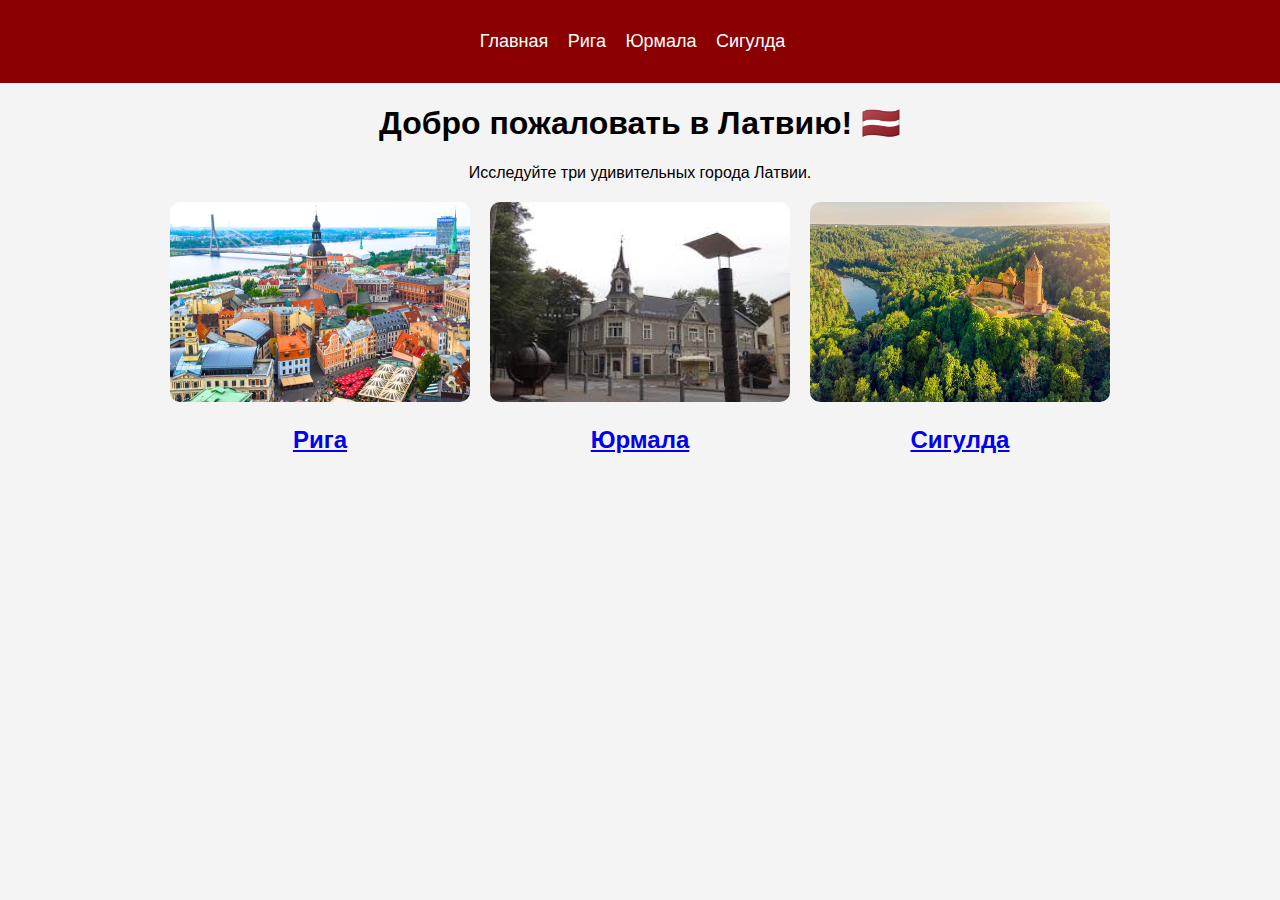
<file: index.html>
<!DOCTYPE html>
<html lang="ru">
<head>
    <meta charset="UTF-8">
    <meta name="viewport" content="width=device-width, initial-scale=1.0">
    <title>Путешествие по Латвии</title>
    <link rel="stylesheet" href="css/style.css">
    <base href="https://nirvandgupshob.github.io/test/">
    <script type="text/javascript">
    (function(c,l,a,r,i,t,y){
        c[a]=c[a]||function(){(c[a].q=c[a].q||[]).push(arguments)};
        t=l.createElement(r);t.async=1;t.src="https://www.clarity.ms/tag/"+i;
        y=l.getElementsByTagName(r)[0];y.parentNode.insertBefore(t,y);
    })(window, document, "clarity", "script", "qj0ry34sac");
    </script>
</head>
<body>
    <header>
        <nav>
            <ul>
                <li><a href="index.html">Главная</a></li>
                <li><a href="pages/riga.html">Рига</a></li>
                <li><a href="pages/jurmala.html">Юрмала</a></li>
                <li><a href="pages/sigulda.html">Сигулда</a></li>
            </ul>
        </nav>
    </header>

    <main>
        <h1>Добро пожаловать в Латвию! 🇱🇻</h1>
        <p>Исследуйте три удивительных города Латвии.</p>
        <div class="city-container">
            <div class="city">
                <a href="pages/riga.html">
                    <img src="images/riga.jpg" alt="Рига">
                    <h2>Рига</h2>
                </a>
            </div>
            <div class="city">
                <a href="pages/jurmala.html">
                    <img src="images/jurmala.jpg" alt="Юрмала"> 
                    <h2>Юрмала</h2>
                </a>
            </div>
            <div class="city">
                <a href="pages/sigulda.html">
                    <img src="images/sigulda.jpg" alt="Сигулда">
                    <h2>Сигулда</h2>
                </a>
            </div>
        </div>
    </main>

    <script src="js/script.js"></script>
</body>
</html>
</file>
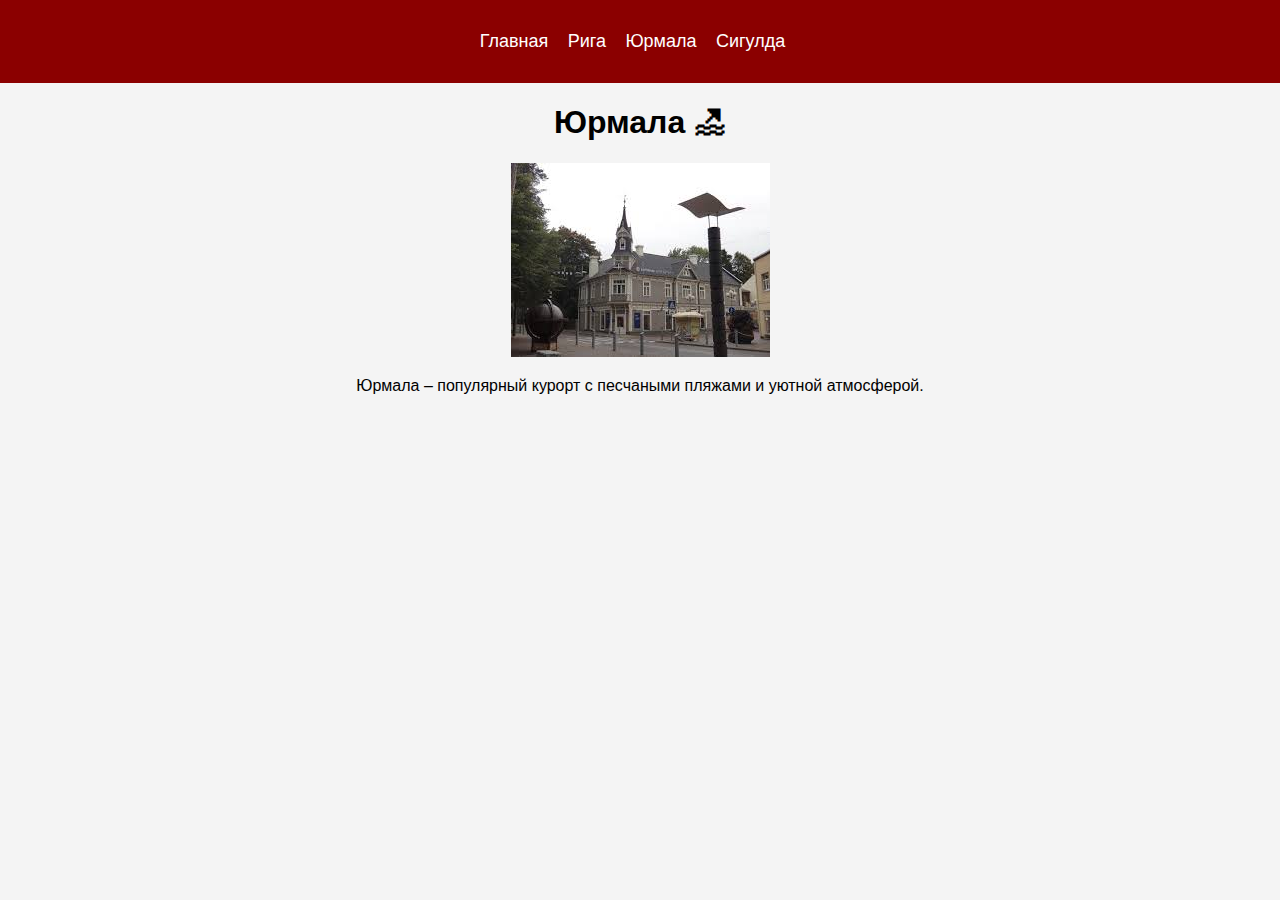
<file: pages/jurmala.html>
<!DOCTYPE html>
<html lang="ru">
<head>
    <meta charset="UTF-8">
    <meta name="viewport" content="width=device-width, initial-scale=1.0">
    <title>Юрмала</title>
    <link rel="stylesheet" href="../css/style.css">
</head>
<body>
    <header>
        <nav>
            <ul>
                <li><a href="../index.html">Главная</a></li>
                <li><a href="../pages/riga.html">Рига</a></li>
                <li><a href="../pages/jurmala.html">Юрмала</a></li>
                <li><a href="../pages/sigulda.html">Сигулда</a></li>
            </ul>
        </nav>
    </header>

    <main>
        <h1>Юрмала 🏖</h1>
        <img src="../images/jurmala.jpg" alt="Юрмала">
        <p>Юрмала – популярный курорт с песчаными пляжами и уютной атмосферой.</p>
    </main>
</body>
</html>
</file>
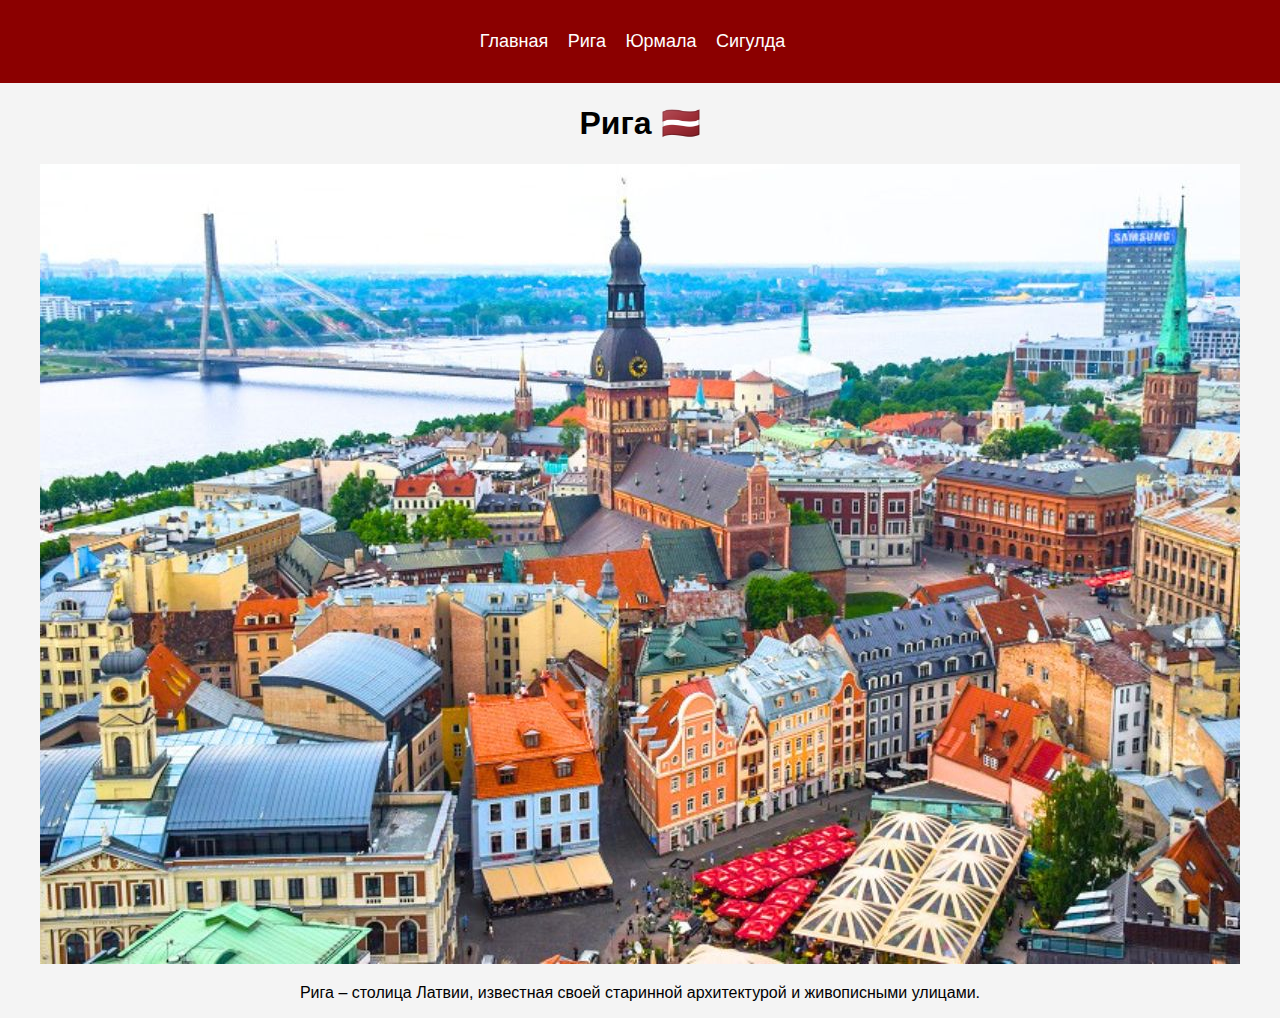
<file: pages/riga.html>
<!DOCTYPE html>
<html lang="ru">
<head>
    <meta charset="UTF-8">
    <meta name="viewport" content="width=device-width, initial-scale=1.0">
    <title>Рига</title>
    <link rel="stylesheet" href="../css/style.css">
</head>
<body>
    <header>
        <nav>
            <ul>
                <li><a href="../index.html">Главная</a></li>
                <li><a href="../pages/riga.html">Рига</a></li>
                <li><a href="../pages/jurmala.html">Юрмала</a></li>
                <li><a href="../pages/sigulda.html">Сигулда</a></li>
            </ul>
        </nav>
    </header>

    <main>
        <h1>Рига 🇱🇻</h1>
        <img src="../images/riga.jpg" alt="Рига">
        <p>Рига – столица Латвии, известная своей старинной архитектурой и живописными улицами.</p>
    </main>
</body>
</html>
</file>
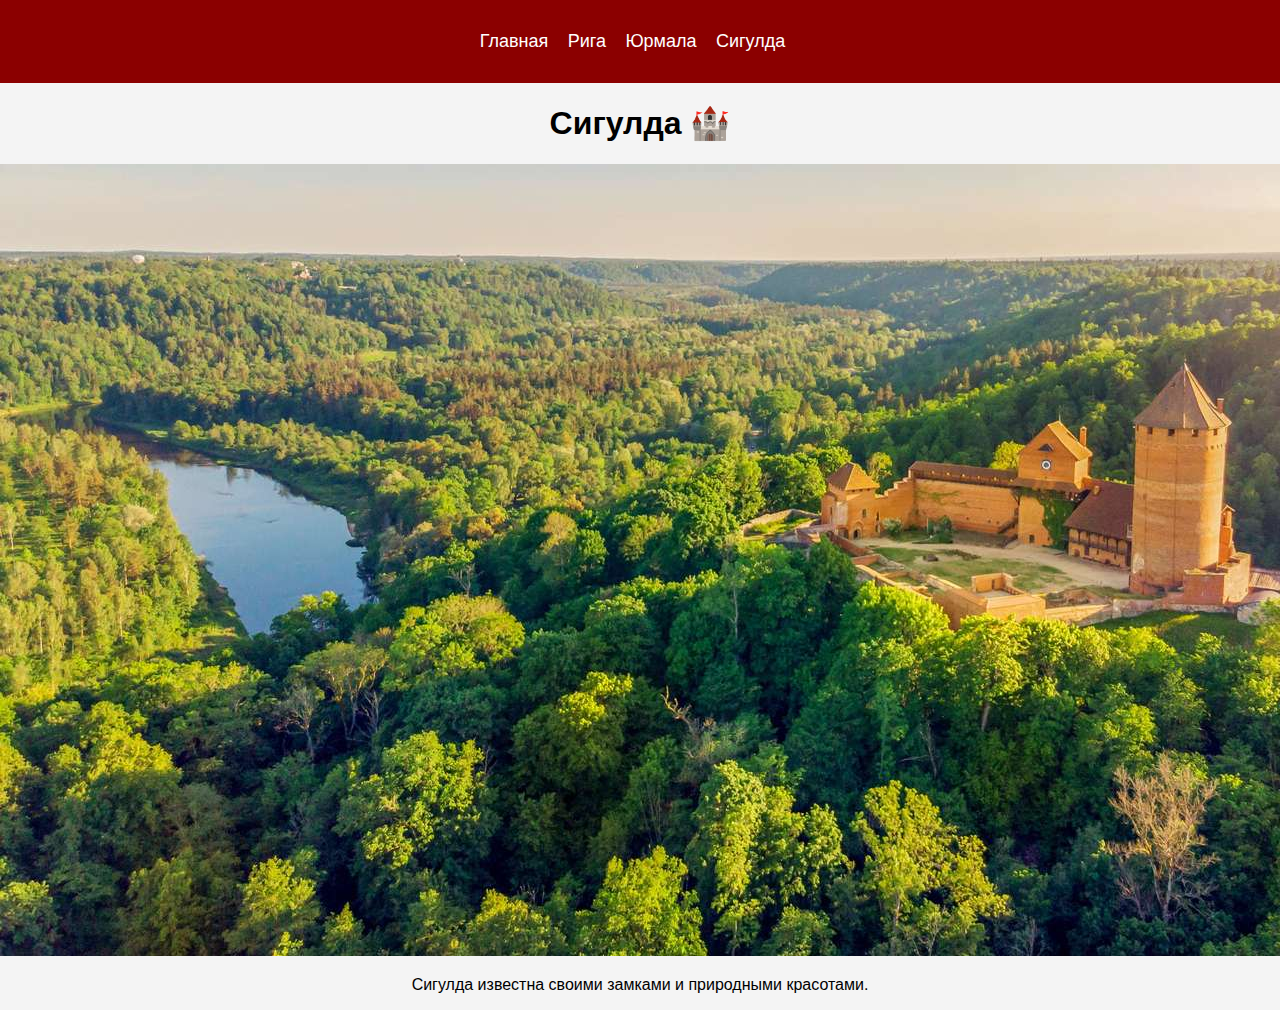
<file: pages/sigulda.html>
<!DOCTYPE html>
<html lang="ru">
<head>
    <meta charset="UTF-8">
    <meta name="viewport" content="width=device-width, initial-scale=1.0">
    <title>Сигулда</title>
    <link rel="stylesheet" href="../css/style.css">
</head>
<body>
    <header>
        <nav>
            <ul>
                <li><a href="../index.html">Главная</a></li>
                <li><a href="../pages/riga.html">Рига</a></li>
                <li><a href="../pages/jurmala.html">Юрмала</a></li>
                <li><a href="../pages/sigulda.html">Сигулда</a></li>
            </ul>
        </nav>
    </header>

    <main>
        <h1>Сигулда 🏰</h1>
        <img src="../images/sigulda.jpg" alt="Сигулда">
        <p>Сигулда известна своими замками и природными красотами.</p>
    </main>
</body>
</html>
</file>
<file: css/style.css>
body {
    font-family: Arial, sans-serif;
    margin: 0;
    padding: 0;
    background-color: #f4f4f4;
    text-align: center;
}

header {
    background: #8B0000;
    padding: 15px;
}

nav ul {
    list-style: none;
    padding: 0;
}

nav ul li {
    display: inline;
    margin-right: 15px;
}

nav ul li a {
    color: white;
    text-decoration: none;
    font-size: 18px;
}

.city-container {
    display: flex;
    justify-content: center;
    gap: 20px;
    margin-top: 20px;
}

.city {
    text-align: center;
}

.city img {
    width: 300px;
    height: 200px;
    border-radius: 10px;
    transition: transform 0.3s;
}

.city img:hover {
    transform: scale(1.05);
}
</file>
